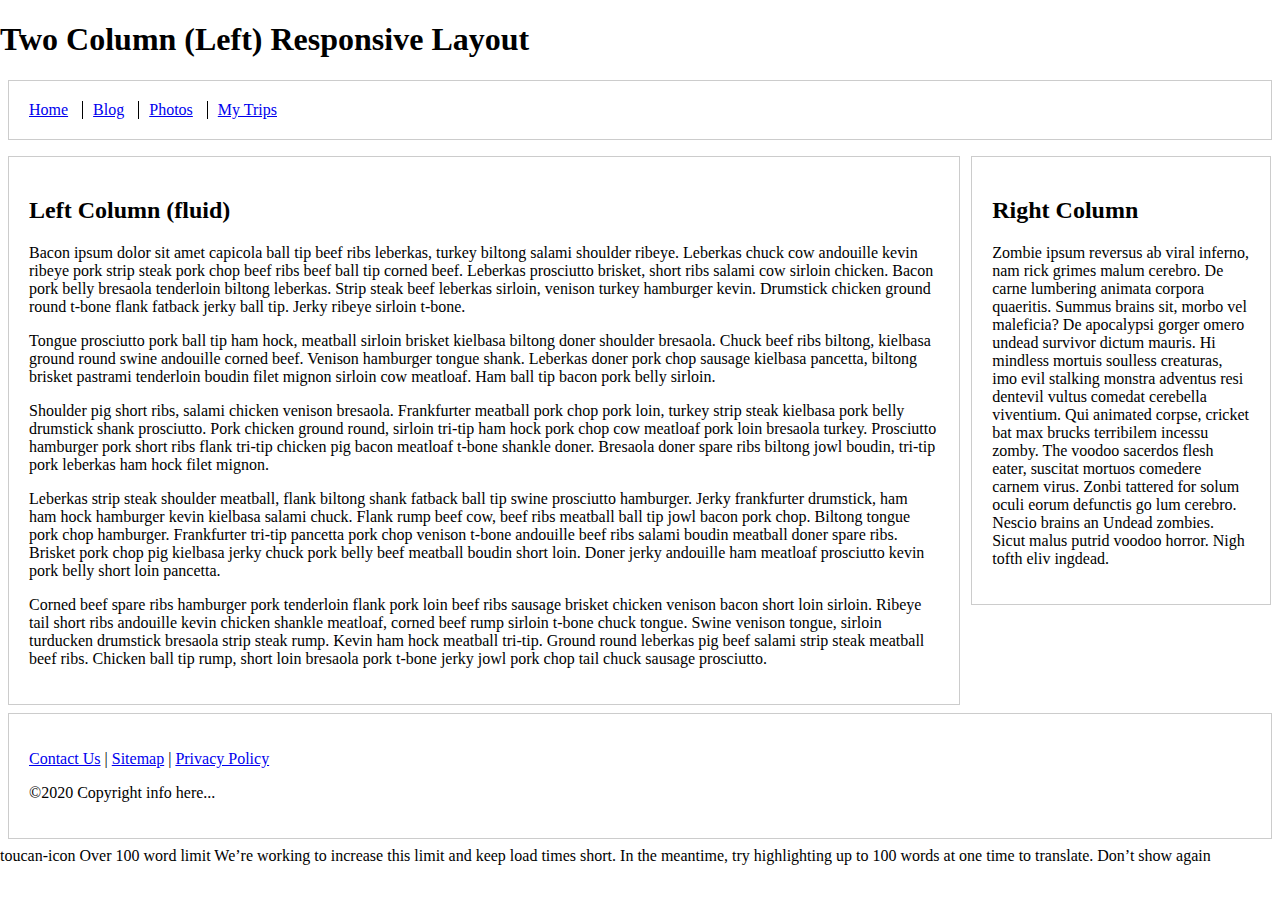
<file: module-11/assignment-11.2.html>
<!doctype html>
<html lang="en">
<head>
    <meta charset="utf-8">
    <meta name="viewport" content="width=device-width, initial-scale=1">

    <title>Exercise 9.2</title>

    <style type="text/css">
        html {
            box-sizing: border-box;
        }

        *, *:before, *:after {
            box-sizing: inherit;
        }

        body {
            margin: 0 auto;
        }

        footer, header {
            position: relative;
            clear: both;
        }

        .left-column, .right-column, footer, header {
            border: 1px solid #ccc;
            padding: 1.25em;
            margin: .5em;
        }

        .nav {
            list-style: none;
            margin-left: 0;
            margin-bottom: 0;
            padding-left: 0;
        }

        .nav > li,
        .nav > li > a {
            display: inline-block;
            *display: inline;
            zoom: 1;
        }

        .inline-items {
            margin-top: 0;
        }

        .inline-items li {
            margin-left: 0;
            border-left: 1px solid black;
            padding-left: 10px;
            padding-right: 10px;
        }

        .inline-items li:first-child {
            margin-left: 0;
            border: none;
            padding-left: 0;
            padding-right: 10px;
        }

        .inline-items li:last-child {
            padding-right: 0;
        }

        /* Media queries */
        @media screen and (min-width: 47.5em) {
            .columns-container {
                float: left;
            }

            .left-column {
                margin-right: 20em;
                float: left;
            }

            .right-column {
                width: 18.75em;
                margin-left: -19.3em;
                float: left;
            }
        }
    </style>
</head>

<body>
    <h1>Two Column (Left) Responsive Layout</h1>
    
    <header>
        <nav>
            <ul class="nav inline-items">
                <li><a href="#">Home</a></li>
                <li><a href="#">Blog</a></li>
                <li><a href="#">Photos</a></li>
                <li><a href="#">My Trips</a></li>
            </ul>
        </nav>
    </header>

    <div class="columns-container">

        <div class="left-column">
            <h2>Left Column (fluid)</h2>

            <p>Bacon ipsum dolor sit amet capicola ball tip beef ribs leberkas, turkey biltong salami shoulder ribeye. Leberkas
                chuck cow andouille kevin ribeye pork strip steak pork chop beef ribs beef ball tip corned beef. Leberkas
                prosciutto brisket, short ribs salami cow sirloin chicken. Bacon pork belly bresaola tenderloin biltong leberkas.
                Strip steak beef leberkas sirloin, venison turkey hamburger kevin. Drumstick chicken ground round t-bone flank
                fatback jerky ball tip. Jerky ribeye sirloin t-bone.</p>

            <p>Tongue prosciutto pork ball tip ham hock, meatball sirloin brisket kielbasa biltong doner shoulder bresaola.
                Chuck beef ribs biltong, kielbasa ground round swine andouille corned beef. Venison hamburger tongue shank.
                Leberkas doner pork chop sausage kielbasa pancetta, biltong brisket pastrami tenderloin boudin filet mignon
                sirloin cow meatloaf. Ham ball tip bacon pork belly sirloin.</p>

            <p>Shoulder pig short ribs, salami chicken venison bresaola. Frankfurter meatball pork chop pork loin, turkey strip
                steak kielbasa pork belly drumstick shank prosciutto. Pork chicken ground round, sirloin tri-tip ham hock pork
                chop cow meatloaf pork loin bresaola turkey. Prosciutto hamburger pork short ribs flank tri-tip chicken pig bacon
                meatloaf t-bone shankle doner. Bresaola doner spare ribs biltong jowl boudin, tri-tip pork leberkas ham hock filet
                mignon.</p>

            <p>Leberkas strip steak shoulder meatball, flank biltong shank fatback ball tip swine prosciutto hamburger. Jerky
                frankfurter drumstick, ham ham hock hamburger kevin kielbasa salami chuck. Flank rump beef cow, beef ribs meatball
                ball tip jowl bacon pork chop. Biltong tongue pork chop hamburger. Frankfurter tri-tip pancetta pork chop venison
                t-bone andouille beef ribs salami boudin meatball doner spare ribs. Brisket pork chop pig kielbasa jerky chuck
                pork belly beef meatball boudin short loin. Doner jerky andouille ham meatloaf prosciutto kevin pork belly short
                loin pancetta.</p>

            <p>Corned beef spare ribs hamburger pork tenderloin flank pork loin beef ribs sausage brisket chicken venison bacon
                short loin sirloin. Ribeye tail short ribs andouille kevin chicken shankle meatloaf, corned beef rump sirloin
                t-bone chuck tongue. Swine venison tongue, sirloin turducken drumstick bresaola strip steak rump. Kevin ham hock
                meatball tri-tip. Ground round leberkas pig beef salami strip steak meatball beef ribs. Chicken ball tip rump,
                short loin bresaola pork t-bone jerky jowl pork chop tail chuck sausage prosciutto.</p>
        </div>

        <div class="right-column">
            <h2>Right Column</h2>

            <p>Zombie ipsum reversus ab viral inferno, nam rick grimes malum cerebro. De carne lumbering animata corpora
                quaeritis. Summus brains sit​​, morbo vel maleficia? De apocalypsi gorger omero undead survivor dictum mauris. Hi
                mindless mortuis soulless creaturas, imo evil stalking monstra adventus resi dentevil vultus comedat cerebella
                viventium. Qui animated corpse, cricket bat max brucks terribilem incessu zomby. The voodoo sacerdos flesh eater,
                suscitat mortuos comedere carnem virus. Zonbi tattered for solum oculi eorum defunctis go lum cerebro. Nescio
                brains an Undead zombies. Sicut malus putrid voodoo horror. Nigh tofth eliv ingdead.</p>
        </div>

    </div>

    <footer>
        <p><a href="#">Contact Us</a> | <a href="#">Sitemap</a> | <a href="#">Privacy Policy</a></p>
        <p>&copy;2020 Copyright info here...</p>
    </footer>
</body>
</html>

toucan-icon
Over 100 word limit
We’re working to increase this limit and keep load times short. In the meantime, try highlighting up to 100 words at one time to translate.
Don’t show again
</file>
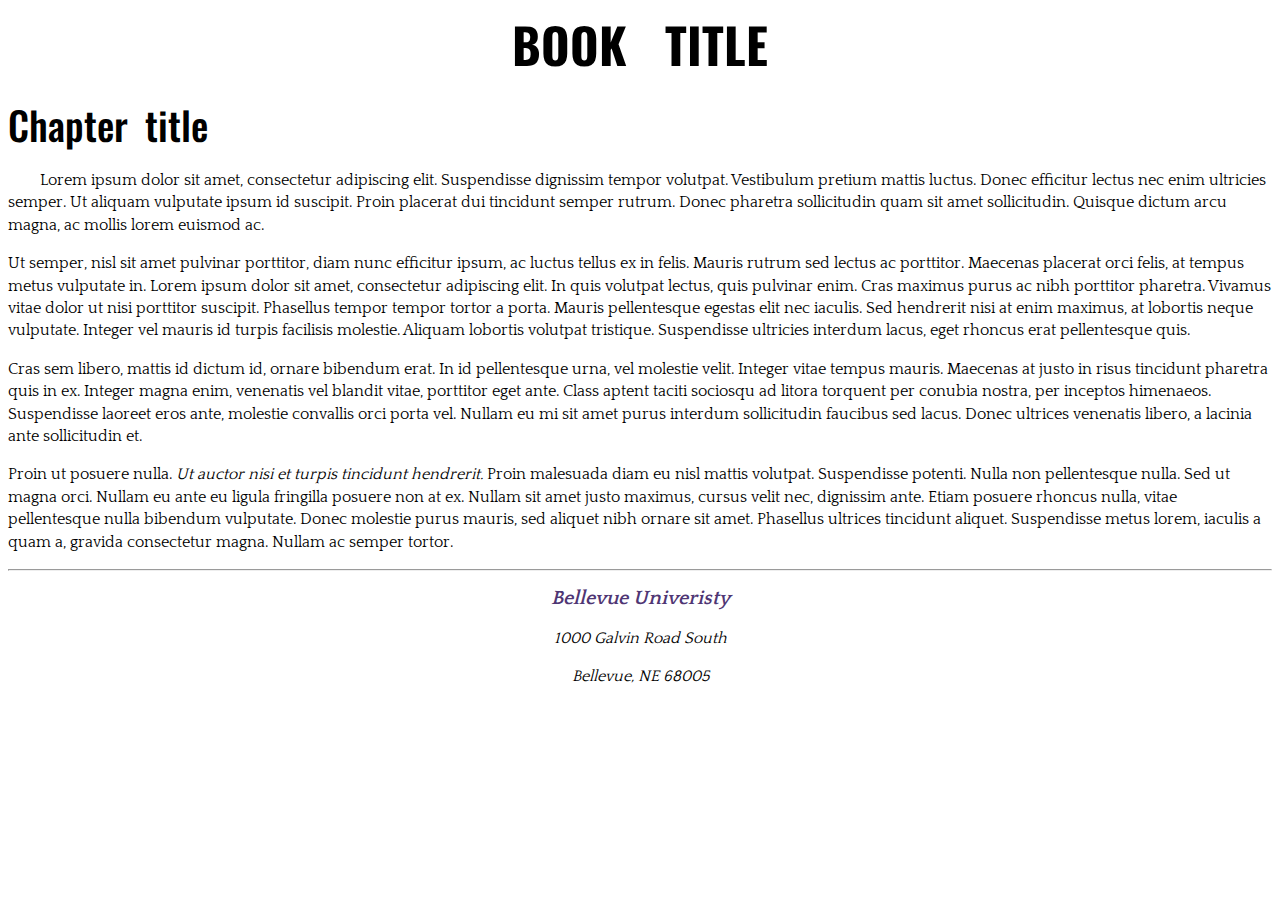
<file: module-3/hayes_EX2.html>
<!DOCTYPE html>
<html>
  <head>
    <!-- link to an external stylesheet -->
    <link rel="stylesheet" type="text/css" href="hayes_EX2.css">
    
    <!-- fonts -->
    <link rel="preconnect" href="https://fonts.gstatic.com">
    <link href="https://fonts.googleapis.com/css2?family=Oswald:wght@300;500;700&family=Quattrocento:wght@400;700&display=swap" rel="stylesheet">
    
    <!-- meta tags -->
    <meta charset="UTF-8">
    <meta name="description" content="Lorem ipsum"/>
    <meta name="keywords" content="lorem ipsum, text, page"/>
    <meta name="robots" content="nofollow"/>
    <title>CSD 340 Development with HTML and CSS</title>
  </head>
  <body>
      <div id="container">
          <h1>Book title</h1>
          <h2>Chapter title</h2>
    <p class="intro">Lorem ipsum dolor sit amet, consectetur adipiscing elit. Suspendisse dignissim tempor volutpat. Vestibulum pretium mattis luctus. Donec efficitur lectus nec enim ultricies semper. Ut aliquam vulputate ipsum id suscipit. Proin placerat dui tincidunt semper rutrum. Donec pharetra sollicitudin quam sit amet sollicitudin. Quisque dictum arcu magna, ac mollis lorem euismod ac.</p>
    <p>Ut semper, nisl sit amet pulvinar porttitor, diam nunc efficitur ipsum, ac luctus tellus ex in felis. Mauris rutrum sed lectus ac porttitor. Maecenas placerat orci felis, at tempus metus vulputate in. Lorem ipsum dolor sit amet, consectetur adipiscing elit. In quis volutpat lectus, quis pulvinar enim. Cras maximus purus ac nibh porttitor pharetra. Vivamus vitae dolor ut nisi porttitor suscipit. Phasellus tempor tempor tortor a porta. Mauris pellentesque egestas elit nec iaculis. Sed hendrerit nisi at enim maximus, at lobortis neque vulputate. Integer vel mauris id turpis facilisis molestie. Aliquam lobortis volutpat tristique. Suspendisse ultricies interdum lacus, eget rhoncus erat pellentesque quis.</p>
    <p>Cras sem libero, mattis id dictum id, ornare bibendum erat. In id pellentesque urna, vel molestie velit. Integer vitae tempus mauris. Maecenas at justo in risus tincidunt pharetra quis in ex. Integer magna enim, venenatis vel blandit vitae, porttitor eget ante. Class aptent taciti sociosqu ad litora torquent per conubia nostra, per inceptos himenaeos. Suspendisse laoreet eros ante, molestie convallis orci porta vel. Nullam eu mi sit amet purus interdum sollicitudin faucibus sed lacus. Donec ultrices venenatis libero, a lacinia ante sollicitudin et.</p>
    <p>Proin ut posuere nulla. <span class="sentence">Ut auctor nisi et turpis tincidunt hendrerit.</span> Proin malesuada diam eu nisl mattis volutpat. Suspendisse potenti. Nulla non pellentesque nulla. Sed ut magna orci. Nullam eu ante eu ligula fringilla posuere non at ex. Nullam sit amet justo maximus, cursus velit nec, dignissim ante. Etiam posuere rhoncus nulla, vitae pellentesque nulla bibendum vulputate. Donec molestie purus mauris, sed aliquet nibh ornare sit amet. Phasellus ultrices tincidunt aliquet. Suspendisse metus lorem, iaculis a quam a, gravida consectetur magna. Nullam ac semper tortor.</p>
    <hr />
    <address>
        <p><a href="https://www.bellevue.edu/" target="_blank">Bellevue Univeristy</a></p>
        <p>1000 Galvin Road South</p>
        <p>Bellevue, NE 68005</p>
    </address>
</div>
</body>
</html>
</file>
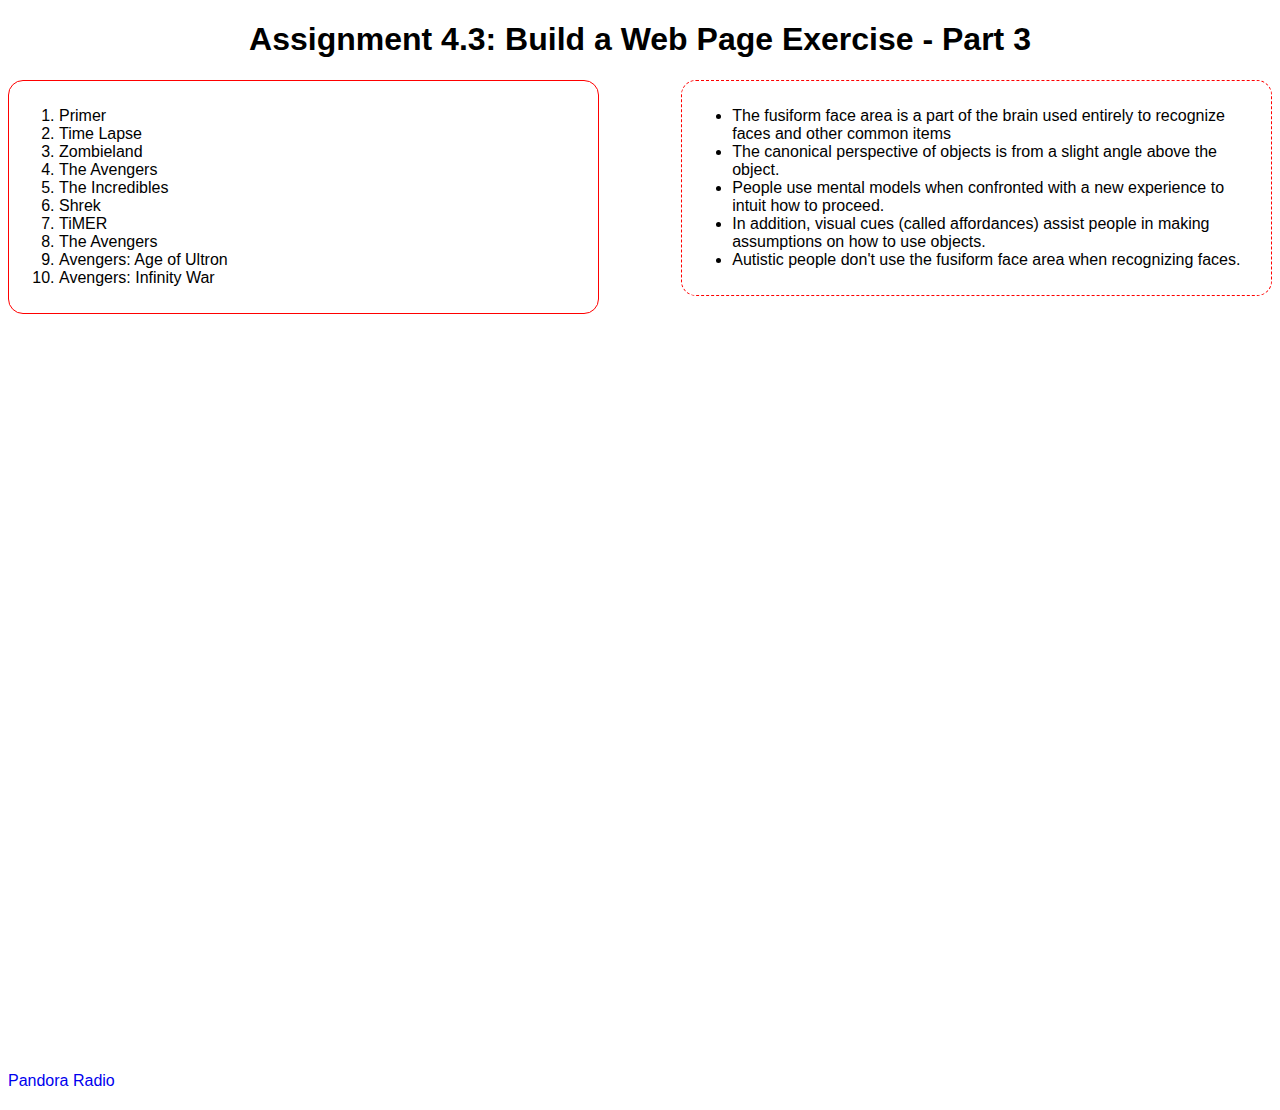
<file: module-4/hayes_EX3.html>
<!DOCTYPE html>
<html lang="en">
  <head>
    <meta charset="UTF-8">
    <!-- external stylesheet -->
    <link rel="stylesheet" type="text/css" href="hayes_EX3.css"/>
    <title>CSD 340 Web Development with HTML and CSS</title>
  </head>
  <body>
    <div id="container">
        <h1>Assignment 4.3: Build a Web Page Exercise - Part 3</h1>
        <div id="movies">
            <ol>
                <li>Primer</li>
                <li>Time Lapse</li>
                <li>Zombieland</li>
                <li>The Avengers</li>
                <li>The Incredibles</li>
                <li>Shrek</li>
                <li>TiMER</li>
                <li>The Avengers</li>
                <li>Avengers: Age of Ultron</li>
                <li>Avengers: Infinity War</li>
            </ol>
        </div>
        <div id="learned">
            <ul>
                <li>The fusiform face area is a part of the brain used entirely to recognize faces and other common items</li>
                <li>The canonical perspective of objects is from a slight angle above the object.</li>
                <li>People use mental models when confronted with a new experience to intuit how to proceed.</li>
                <li>In addition, visual cues (called affordances) assist people in making assumptions on how to use objects.</li>
                <li>Autistic people don't use the fusiform face area when recognizing faces.</li>
            </ul>
        </div>
        <div id="website">
            <a href="https://www.pandora.com/" target="_blank">Pandora Radio</a>
        </div>
    </div>
  </body>
</html>
</file>
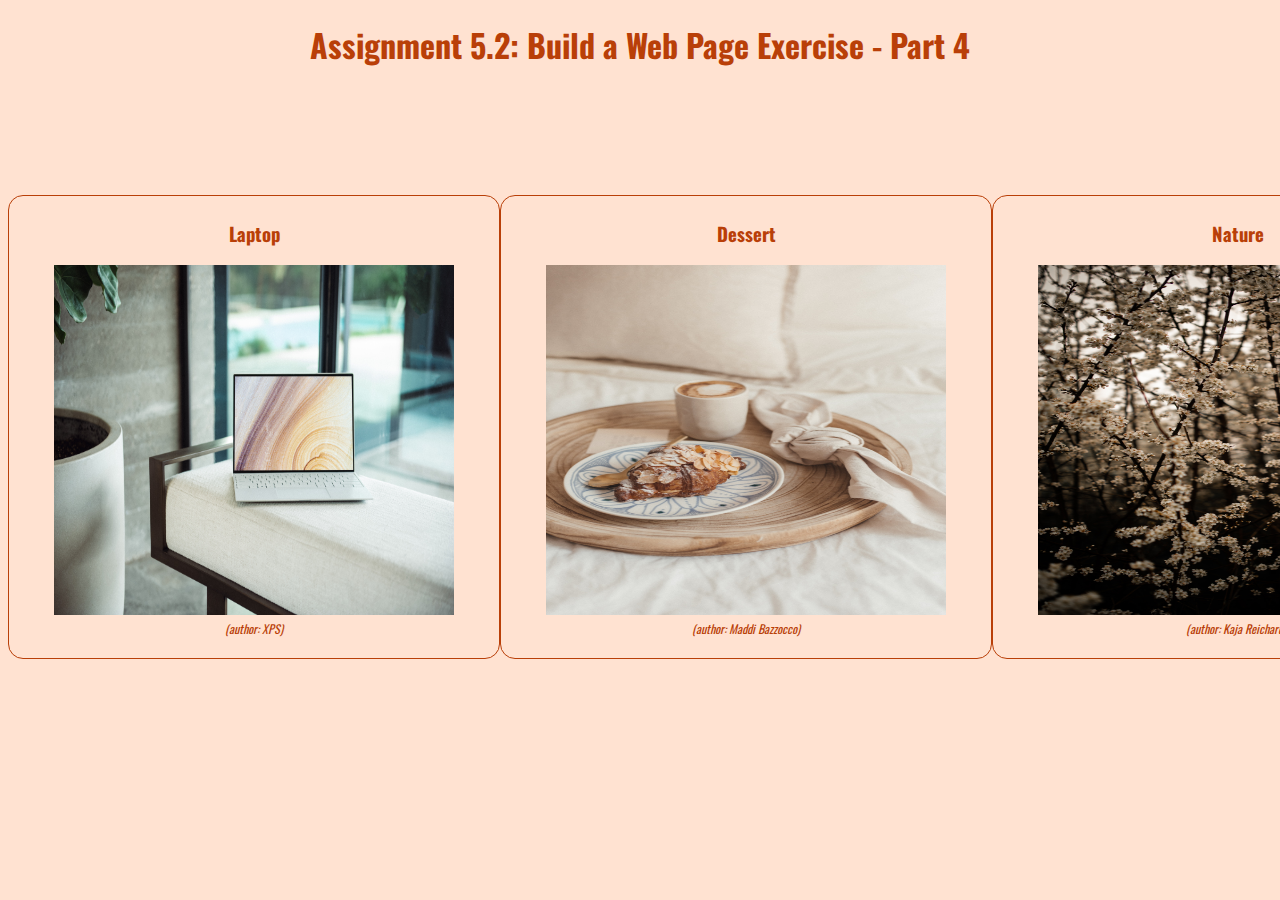
<file: module-5/hayes_EX4.html>
<!DOCTYPE html>
<html lang="en">
  <head>
    <meta charset="UTF-8">
    <title>CSD 340 Web Development with HTML and CSS</title>
    <!-- external stylesheet -->
    <link rel="stylesheet" href="hayes_EX4.css" type="text/css">
    <!-- fonts -->
    <link rel="preconnect" href="https://fonts.gstatic.com">
    <link href="https://fonts.googleapis.com/css2?family=Oswald:wght@300;400;500;700" rel="stylesheet">
  </head>
  <body>
    <div id="container">
        <h1>Assignment 5.2: Build a Web Page Exercise - Part 4</h1>
        <div id="image-gallery">
            <div id="item">
                <h3>Laptop</h3>
                <figure><img src="images/laptop.jpg" alt="laptop">
                    <figcaption>(author: XPS)</figcaption>
                </figure>
            </div>
            <div id="item">
                <h3>Dessert</h3>
                <figure><img src="images/dessert.jpg" alt="dessert">
                    <figcaption>(author: Maddi Bazzocco)</figcaption>
                </figure>
            </div>
            <div id="item">
                <h3>Nature</h3>
                <figure><img src="images/nature.jpg" alt="nature">
                    <figcaption>(author: Kaja Reichardt)</figcaption>
                </figure>
            </div>
        </div>
    </div>
  </body>
</html>
</file>
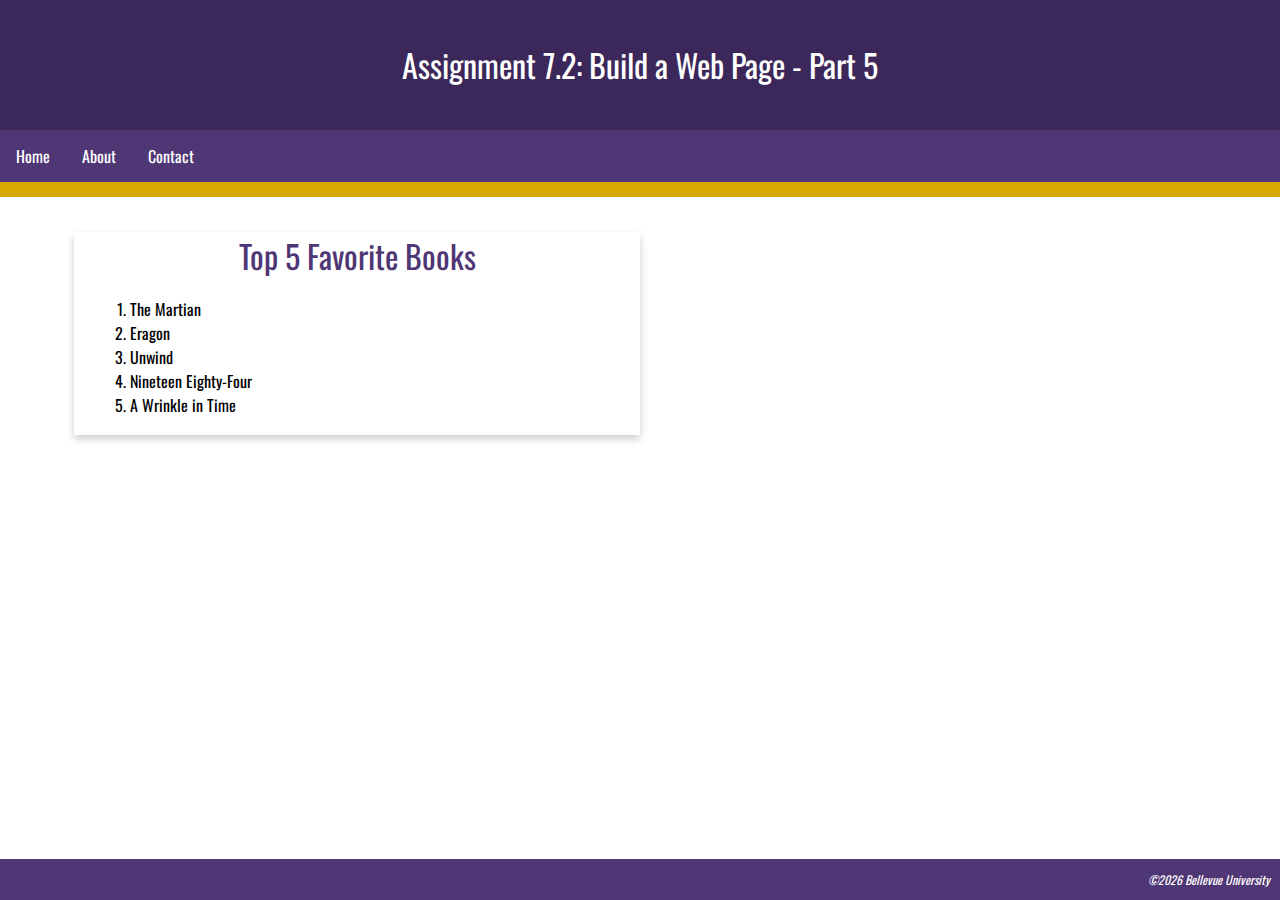
<file: module-7/hayes_EX5.html>
<!DOCTYPE html>
<html lang="en">
  <head>
    <meta charset="UTF-8">
    <!-- external stylesheet -->
    <link rel="stylesheet" href="hayes_EX5.css">
    <!-- google fonts -->
    <link rel="preconnect" href="https://fonts.gstatic.com">
    <link href="https://fonts.googleapis.com/css2?family=Oswald:wght@300;400;500;700&display=swap" rel="stylesheet">
    <title>CSD 340 Web Development with HTML and CSS</title>
  </head>
  <body>
      <header>
        <h1>Assignment 7.2: Build a Web Page - Part 5</h1>
      </header>
      <div id="navbar">
        <a href="#">Home</a>
        <a href="#">About</a>
        <a href="#">Contact</a>
      </div>
      <div id="container">
        <div class="card">
            <div class="card-title">
                Top 5 Favorite Books
            </div>
            <div class="card-content">
                <ol>
                    <li>The Martian</li>
                    <li>Eragon</li>
                    <li>Unwind</li>
                    <li>Nineteen Eighty-Four</li>
                    <li>A Wrinkle in Time</li>
                </ol>
            </div>
        </div>
      </div>
      <footer>
        <p>&copy;<script>document.write(new Date().getFullYear())</script> <a href="https://www.bellevue.edu/" target="_blank">Bellevue University </a></p>
      </footer>
  </body>
</html>
</file>
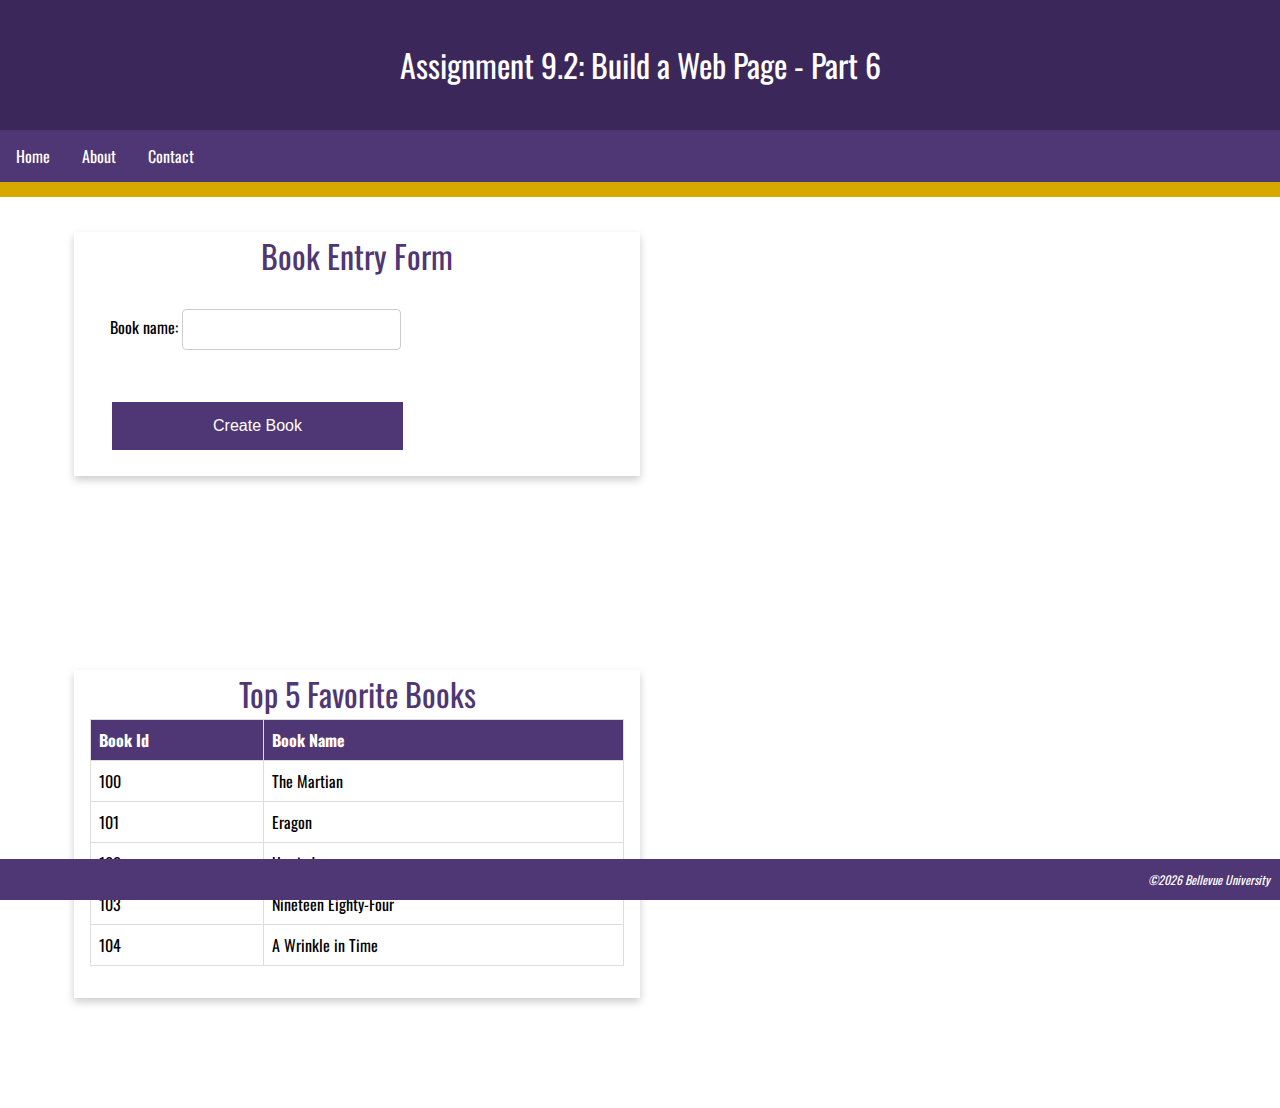
<file: module-9/hayes_EX6.html>
<!DOCTYPE html>
<html lang="en">
  <head>
    <meta charset="UTF-8">
    <!-- external stylesheet -->
    <link rel="stylesheet" href="hayes_EX6.css">
    <!-- google fonts -->
    <link rel="preconnect" href="https://fonts.gstatic.com">
    <link href="https://fonts.googleapis.com/css2?family=Oswald:wght@300;400;500;700&display=swap" rel="stylesheet">
    <title>CSD 340 Web Development with HTML and CSS</title>
  </head>
  <body>
      <header>
        <h1>Assignment 9.2: Build a Web Page - Part 6</h1>
      </header>
      <div id="navbar">
        <a href="#">Home</a>
        <a href="#">About</a>
        <a href="#">Contact</a>
      </div>
      <div id="container">
        <div class="card">
            <div class="card-title">
                Book Entry Form
            </div>
            <div class="card-content">
               <div class="form">
                 <div class="form-field">
                   <label for="txtBookName">Book name:</label>
                   <input type="text" id="txtBookName" name="txtBookName" class="input" />
                 </div>
                 <div class="form-field">
                   <button type="submit" class="btn btn-primary full-width">Create Book</button>
                 </div>
               </div>
            </div>
        </div>
      </div>
      <br />
      <br />
      <div id="container">
        <div class="card">
            <div class="card-title">
                Top 5 Favorite Books
            </div>
            <div class="card-content">
                <table id="books">
                  <tr>
                    <th>Book Id</th>      <th>Book Name</th>
                  </tr>
                  <tr>
                    <td>100</td>          <td>The Martian</td>
                  </tr>
                  <tr>
                    <td>101</td>          <td>Eragon</td>
                  </tr>
                  <tr>
                    <td>102</td>          <td>Unwind</td>
                  </tr>
                  <tr>
                    <td>103</td>          <td>Nineteen Eighty-Four</td>
                  </tr>
                  <tr>
                    <td>104</td>          <td>A Wrinkle in Time</td>
                  </tr>
                </table>
            </div>
        </div>
      </div>
      <footer>
        <p>&copy;<script>document.write(new Date().getFullYear())</script> <a href="https://www.bellevue.edu/" target="_blank">Bellevue University </a></p>
      </footer>
  </body>
</html>
</file>
<file: module-3/hayes_EX2.css>
html, body {
    font-size: 16px;
}

p {
    font-family: 'Quattrocento', Georgia, 'Times New Roman', serif;
    font-weight: 400;
    line-height: 1.4em;
}

h1, h2 {
    font-family: 'Oswald', Verdana, Arial, sans-serif;
}

h1 { 
    font-weight: 700;
    text-transform: uppercase;
    word-spacing: .5em;
    margin: 0;
    text-align: center;
    font-size: 3.052em;
}

h2 {
    font-weight: 500;
    font-size: 2.441em;
    word-spacing: .2em;
    margin: 0;
    text-align: left;
    padding-top: 15px;
}

address {
    font-family: 'Quattrocento', Georgia, 'Times New Roman', serif;
    text-align: center;
}

address a {
    font-size: 1.25em;
    font-weight: bold;
    text-decoration: none;
    color: #4F3674;
}

address a:hover {
    text-decoration: underline;
    background-color: #D6A800;
}

address a:visited {
    color: #3c275a;
}

.sentence {
    font-style: italic;
}

.intro {
    text-indent: 2em;
}
</file>
<file: module-4/hayes_EX3.css>
h1 {
    text-align: center;
    font-family: 'Oswald', Verdana, Arial, sans-serif;
}

#movies {
    width: 45%;
    float: left;
    font-family: 'Oswald', Verdana, Arial, sans-serif;
    font-weight: 300;
    border: 1px solid red;
    border-radius: 15px;
    padding: 10px;
}

#learned {
    width: 45%;
    float: right;
    font-family: 'Oswald', Verdana, Arial, sans-serif;
    font-weight: 300;
    border: 1px dashed red;
    border-radius: 15px;
    padding: 10px;
}

#website {
    width: 100%;
    margin-top: 60%;
    float: right;
    margin-bottom: 20px;
}

h3 {
    font-weight: 500;
}

a {
    font-family: 'Oswald', Verdana, Arial, sans-serif;
    text-decoration: none;
}

a:hover {
    text-decoration: underline;
}
</file>
<file: module-5/hayes_EX4.css>
#image-gallery {
    margin-top: 10%;
    display: grid;
    grid-template-columns: auto auto auto;
}

h1, h3 {
    text-align: center;
}

h1, h3, figure {
    font-family: 'Oswald', Verdana, Arial, sans-serif;
}

img {
    width: 400px;
    height: 350px;
}

figure {
    text-align: center;
}

figcaption {
    font-style: italic;
    font-size: .75em;
}

h1, h3, figcaption {
    color: rgba(185, 63, 8, 1);
}

body {
    background-color: rgba(257, 112, 24, 0.2);
}

#item {
    border: 1px solid rgba(185, 63, 8, 1);
    border-radius: 15px;
    padding: 5px;
}
</file>
<file: module-7/hayes_EX5.css>
body {
    margin: 0;
    font-family: 'Oswald', sans-serif;
}

header {
    background-color: #3c275a;
    color: white;
    padding: 20px;
    text-align: center;
}

h1 {
    font-weight: 400;
}

#navbar {
    overflow: hidden;
    background-color: #4F3674;
    border-bottom: solid 15px #D6A800;
}

#navbar a {
    float: left;
    text-align: center;
    display: block;
    color: white;
    padding: 14px 16px;
    text-decoration: none;
}

#navbar a:hover {
    background-color: #D6A800;
    color: #4F3674;
}

#container {
    margin-top: 2%;
    margin-left: 5%;
    margin-right: 5%;
    padding: 10px;
}

.card {
    box-shadow: 0 4px 8px 0 rgba(0, 0, 0, 0.2);
    transition: 0.3s;
    width: 50%;
}

.card-title {
    text-align: center;
    font-size: 2em;
    color: #4F3674;
    font-weight: 400;
}

.card-content {
    padding: 2px 16px;
}

.card:hover {
    box-shadow: 0 8px 16px 0 rgba(0, 0, 0, 0.2);
}

footer {
    background-color: #4F3674;
    position: absolute;
    bottom: 0;
    width: 100%;
}

footer p {
    color: white;
    weight: 400;
    float: right;
    padding-right: 10px;
    font-style: italic;
    font-size: 0.75em;
}

footer a {
    text-decoration: none;
    color: white;
}

footer a:hover {
    text-decoration: underline;
}
</file>
<file: module-9/hayes_EX6.css>
body {
    margin: 0;
    font-family: 'Oswald', sans-serif;
}

header {
    background-color: #3c275a;
    color: white;
    padding: 20px;
    text-align: center;
}

h1 {
    font-weight: 400;
}

#navbar {
    overflow: hidden;
    background-color: #4F3674;
    border-bottom: solid 15px #D6A800;
}

#navbar a {
    float: left;
    text-align: center;
    display: block;
    color: white;
    padding: 14px 16px;
    text-decoration: none;
}

#navbar a:hover {
    background-color: #D6A800;
    color: #4F3674;
}

#container {
    margin: 2% 5% 100px 5%;
    padding: 10px;
}

.card {
    box-shadow: 0 4px 8px 0 rgba(0, 0, 0, 0.2);
    transition: 0.3s;
    width: 50%;
}

.card-title {
    text-align: center;
    font-size: 2em;
    color: #4F3674;
    font-weight: 400;
}

.card-content {
    padding: 2px 16px;
}

.card:hover {
    box-shadow: 0 8px 16px 0 rgba(0, 0, 0, 0.2);
}

footer {
    background-color: #4F3674;
    position: fixed;
    left: 0;
    bottom: 0;
    width: 100%;
}

footer p {
    color: white;
    font-weight: 400;
    float: right;
    padding-right: 10px;
    font-style: italic;
    font-size: 0.75em;
}

footer a {
    text-decoration: none;
    color: white;
}

footer a:hover {
    text-decoration: underline;
}

.form {
    display: inline-grid;
    grid-template-columns: auto;
}

.form-field {
    padding: 20px;
}

.btn {
    border: none;
    text-align: center;
    text-decoration: none;
    display: inline-block;
    font-size: 16px;
    margin: 4px 2px;
    cursor: pointer;
    padding: 15px 32px;
    color: black;
}

.input {
    padding: 12px 20px;
    margin: 8px 0;
    display: inline-block;
    border: 1px solid #ccc;
    border-radius: 4px;
    box-sizing: border-box;
}

.btn-primary {
    background-color: #4F3674;
    color: white;
}

.btn-primary:hover {
    background-color: #D6A800;
    color: #4F3674;
}

.full-width {
    width: 100%;
}

#books {
    border-collapse: collapse;
    width: 100%;
    margin-bottom: 30px;
}

#books th {
    padding-top: 12px;
    padding-bottom: 12px;
    text-align: left;
    background-color: #4F3674;
    color: white;
}

#books th, #books td {
    border: 1px solid #ddd;
    padding: 8px;
}

#books tr:hover {
    background-color: #D6A800;
    color: #4F3674;
    cursor: pointer;
}
</file>
